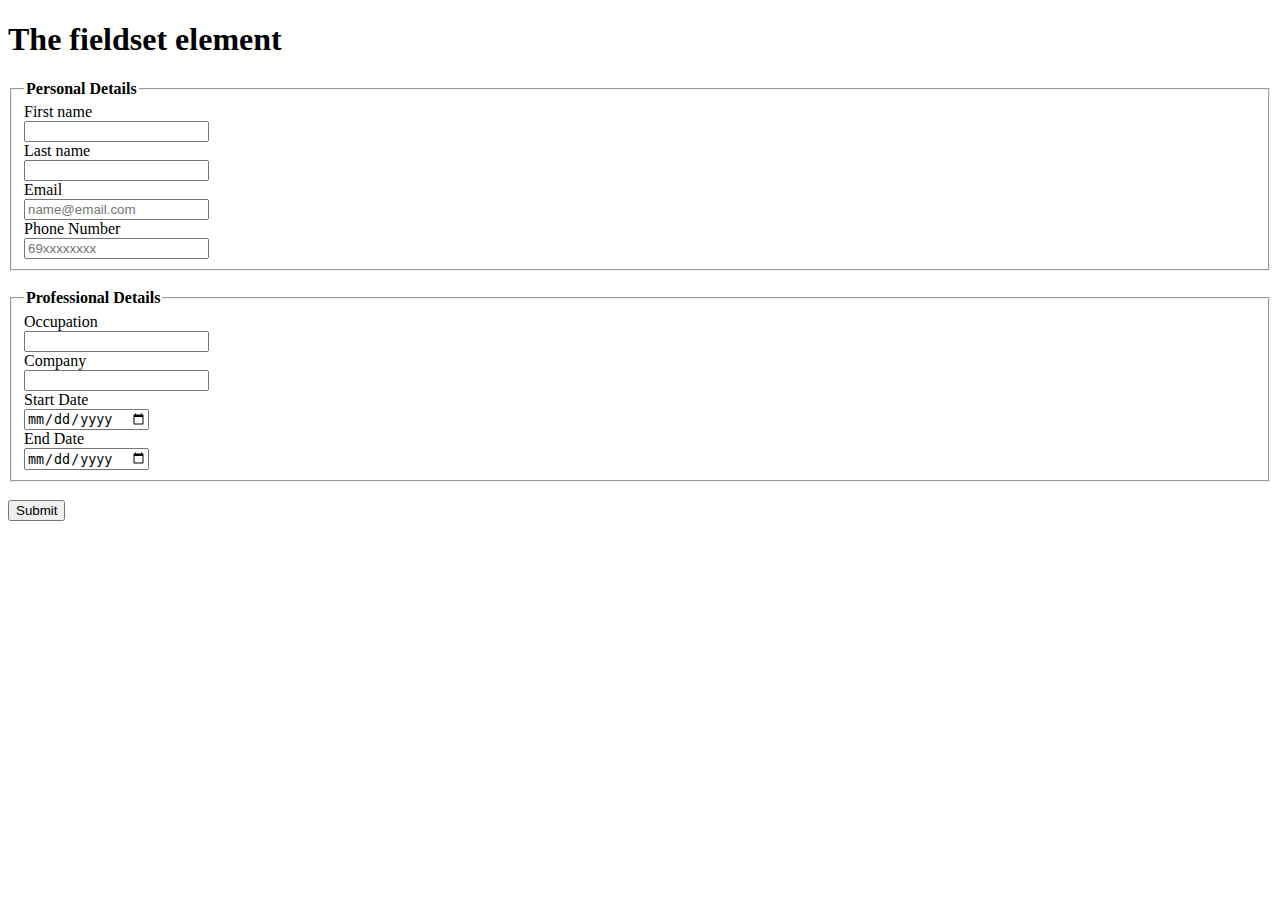
<file: fieldset.html>
<!DOCTYPE html>

<html>
    <body>
        <h1>The fieldset element</h1>
        <form>
            <fieldset name="personal_details"> 
                <legend><b>Personal Details</b></legend>
                <label for="fname">First name</label><br>
                <input type="text" id="fname" name="fname"><br>
                <label for="lname">Last name</label><br>
                <input type="text" id="lname" name="lname"><br>
                <label for="email">Email</label><br>
                <input type="email" id="email" name="email" placeholder="name@email.com" required><br>
                <label for="phone">Phone Number</label><br>
                <input type="tel" id="phone" name="phone" placeholder="69xxxxxxxx"><br>
            </fieldset>
            <br>
            <fieldset name="professional_details"> 
                <legend><b>Professional Details</b></legend>
                <label for="occupation">Occupation</label><br>
                <input type="text" id="occupation" name="occupation"><br>
                <label for="company">Company</label><br>
                <input type="text" id="company" name="company"><br>
                <label for="start">Start Date</label><br>
                <input type="date" id="start" name="start"><br>
                <label for="end">End Date</label><br>
                <input type="date" id="end" name="end"><br>
            </fieldset>
            <br>
            <input type="submit" value="Submit">
        </form>
    </body>
</html>
</file>
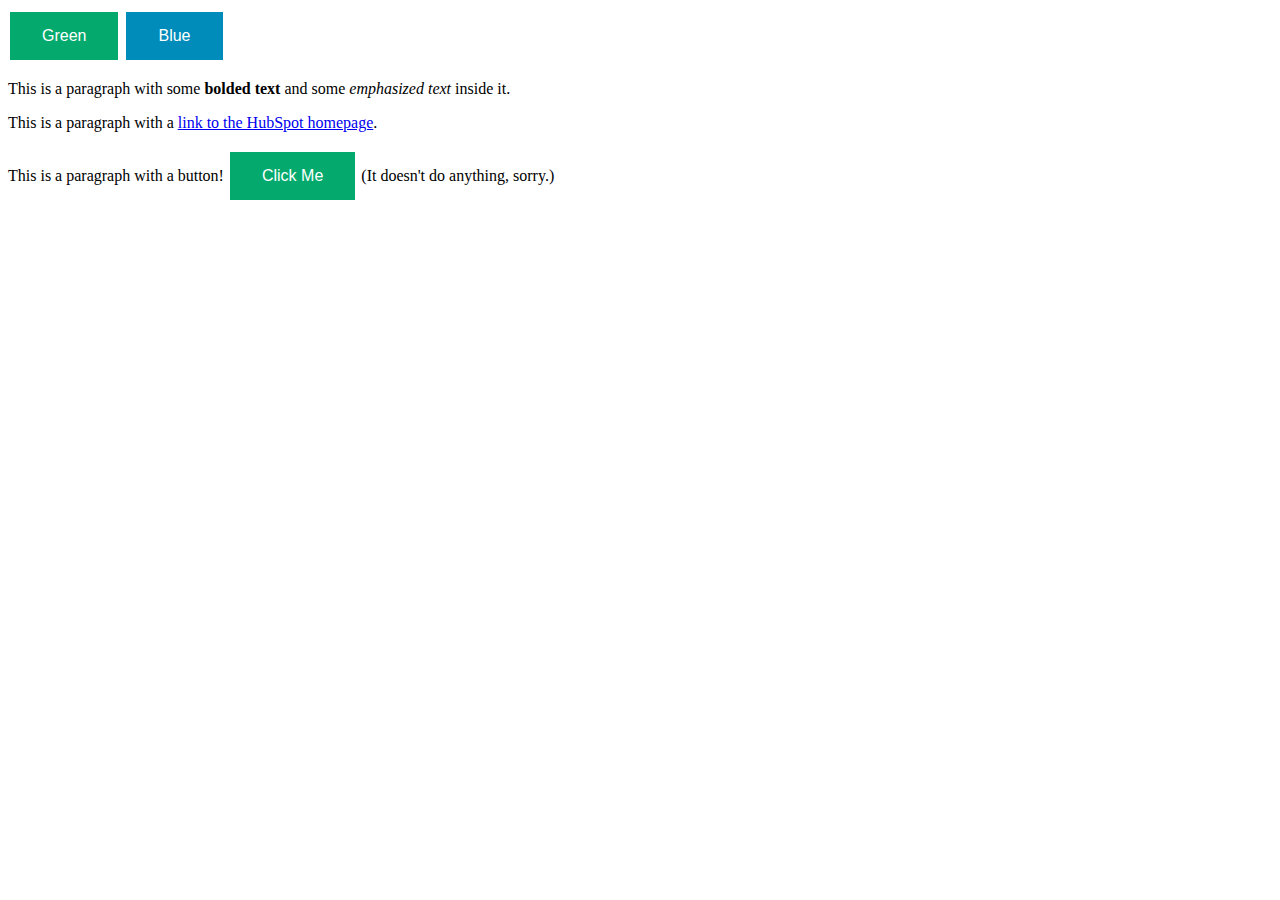
<file: index1.html>
<!DOCTYPE html>
<html>

<head>
    <style>
        .button {
            border: none;
            color: white;
            padding: 15px 32px;
            text-align: center;
            text-decoration: none;
            display: inline-block;
            font-size: 16px;
            margin: 4px 2px;
            cursor: pointer;
        }

        .button1 {
            background-color: #04AA6D;
        }

        /* Green */
        .button2 {
            background-color: #008CBA;
        }

        /* Blue */
    </style>
    <title>Some text</title>

<body>
    <button class="button button1">Green</button>
    <button class="button button2">Blue</button>

    <main>
        <p id="p1">This is a paragraph with some <strong>bolded text</strong> and some <em>emphasized text</em> inside
            it.</p>
        <p id="p2">This is a paragraph with a <a href="https://www.hubspot.com/"> link to the HubSpot homepage</a>.</p>
        <p id="p3">This is a paragraph with a button! <button class="button button1">Click Me</button> (It doesn't do anything,
            sorry.)</p>
    </main>
</body>
</head>

</html>
</file>
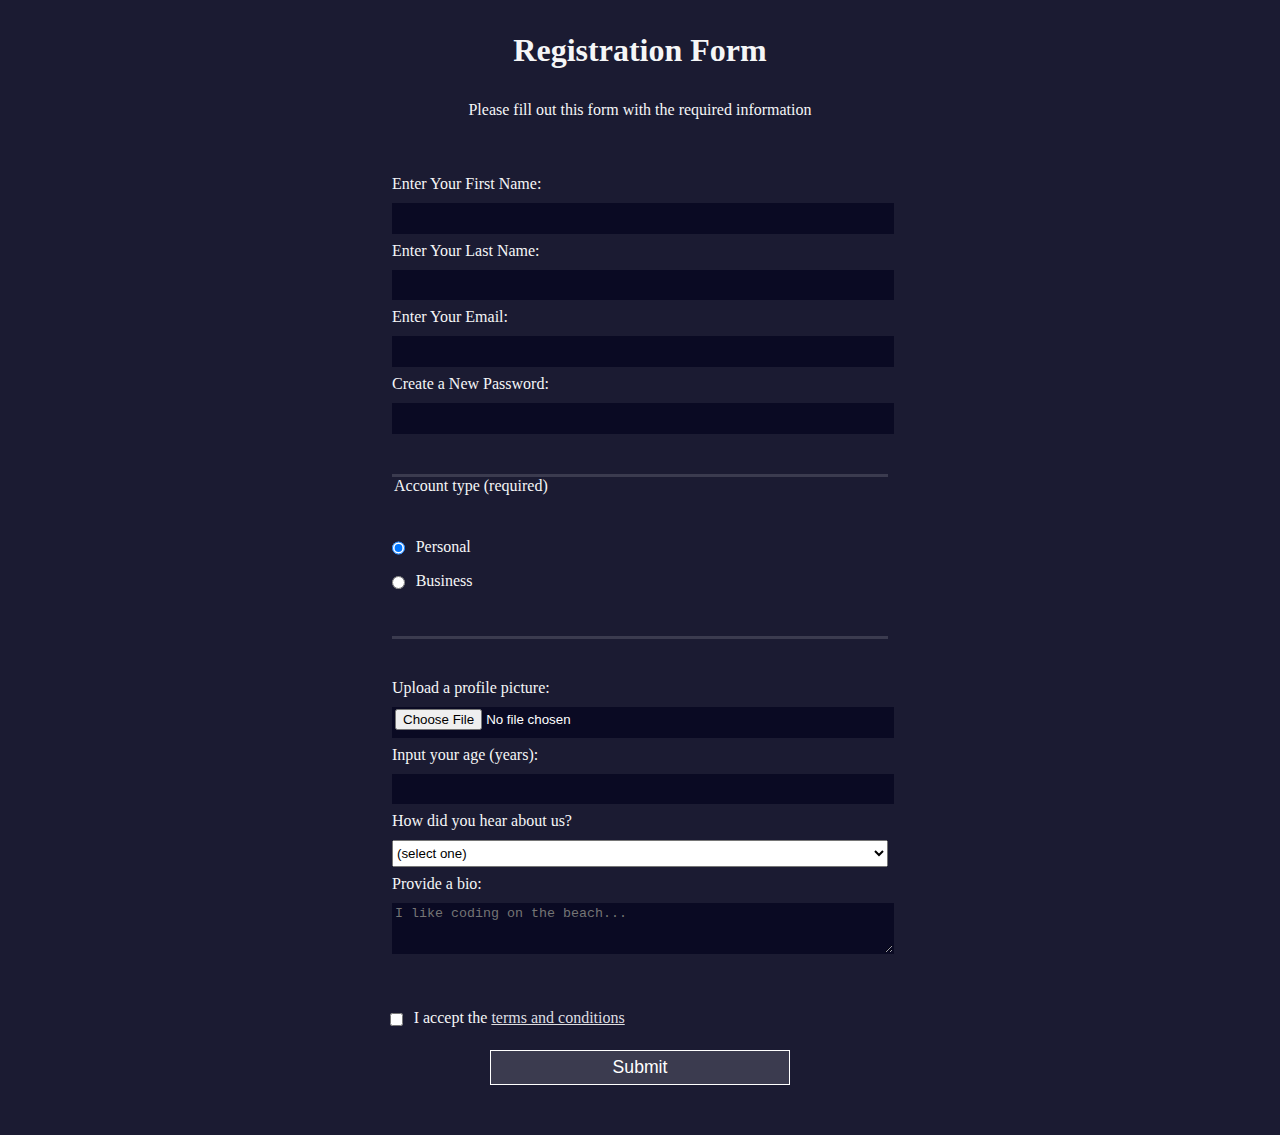
<file: regform.html>
<!DOCTYPE html>
<html lang="en">

<head>
    <meta charset="UTF-8">
    <title>Registration Form</title>
    <link rel="stylesheet" href="regstyles.css" />
</head>

<body>
    <h1>Registration Form</h1>
    <p>Please fill out this form with the required information</p>
    <form method="post" action='https://register-demo.freecodecamp.org'>
        <fieldset>
            <label for="first-name">Enter Your First Name: <input id="first-name" name="first-name" type="text"
                    required /></label>
            <label for="last-name">Enter Your Last Name: <input id="last-name" name="last-name" type="text"
                    required /></label>
            <label for="email">Enter Your Email: <input id="email" name="email" type="email" required /></label>
            <label for="new-password">Create a New Password: <input id="new-password" name="new-password"
                    type="password" pattern="[a-z0-5]{8,}" required /></label>
        </fieldset>
        <fieldset>
            <legend>Account type (required)</legend>
            <label for="personal-account"><input id="personal-account" type="radio" name="account-type" class="inline"
                    checked /> Personal</label>
            <label for="business-account"><input id="business-account" type="radio" name="account-type"
                    class="inline" /> Business</label>
        </fieldset>
        <fieldset>
            <label for="profile-picture">Upload a profile picture: <input id="profile-picture" type="file"
                    name="file" /></label>
            <label for="age">Input your age (years): <input id="age" type="number" name="age" min="13"
                    max="120" /></label>
            <label for="referrer">How did you hear about us?
                <select id="referrer" name="referrer">
                    <option value="">(select one)</option>
                    <option value="1">freeCodeCamp News</option>
                    <option value="2">freeCodeCamp YouTube Channel</option>
                    <option value="3">freeCodeCamp Forum</option>
                    <option value="4">Other</option>
                </select>
            </label>
            <label for="bio">Provide a bio:
                <textarea id="bio" name="bio" rows="3" cols="30" placeholder="I like coding on the beach..."></textarea>
            </label>
        </fieldset>
        <label for="terms-and-conditions">
            <input class="inline" id="terms-and-conditions" type="checkbox" required name="terms-and-conditions" /> I
            accept the <a href="https://www.freecodecamp.org/news/terms-of-service/">terms and conditions</a>
        </label>
        <input type="submit" value="Submit" />
    </form>
</body>

</html>
</file>
<file: regstyles.css>
body {
    width: 100%;
    height: 100vh;
    margin: 0;
    background-color: #1b1b32;
    color: #f5f6f7;
    font-family: Tahoma;
    font-size: 16px;
}

h1,
p {
    margin: 1em auto;
    text-align: center;
}

form {
    width: 60vw;
    max-width: 500px;
    min-width: 300px;
    margin: 0 auto;
    padding-bottom: 2em;
}

fieldset {
    border: none;
    padding: 2rem 0;
    border-bottom: 3px solid #3b3b4f;
}

fieldset:last-of-type {
    border-bottom: none;
}

label {
    display: block;
    margin: 0.5rem 0;
}

input,
textarea,
select {
    margin: 10px 0 0 0;
    width: 100%;
    min-height: 2em;
}

input,
textarea {
    background-color: #0a0a23;
    border: 1px solid #0a0a23;
    color: #ffffff;
}

.inline {
    width: unset;
    margin: 0 0.5em 0 0;
    vertical-align: middle;
}

input[type="submit"] {
    display: block;
    width: 60%;
    margin: 1em auto;
    height: 2em;
    font-size: 1.1rem;
    background-color: #3b3b4f;
    border-color: white;
    min-width: 300px;
}

input[type="file"] {
    padding: 1px 2px;
}

.inline {
    display: inline;
}

a {
    color: #dfdfe2;
}
</file>
